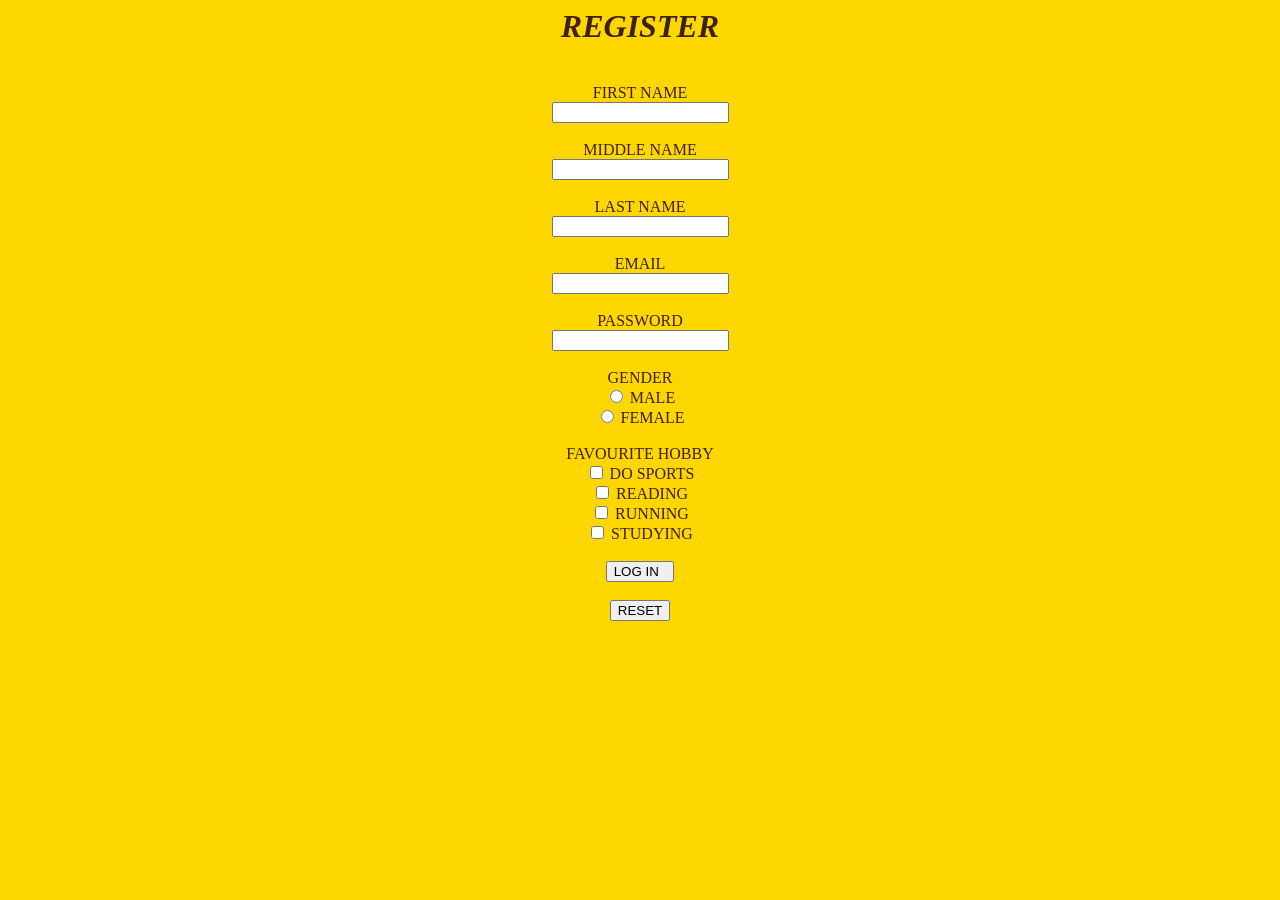
<file: index.html>
<html>
<head>
<title> register</title>
 <link rel="stylesheet" href="design.css">
</head>

<body>
<form action ="FIRSTPAGE.html">
<i><h1> REGISTER </h1></i>
<BR>FIRST NAME 
<br><input type="text" name="First Name" value="" required >



<BR>
<BR> MIDDLE NAME
<br><input type="text" name="MIDDLE Name" value="" required >



<BR>
<BR> LAST NAME
<br><input type="text" name="LAST Name" value="" required >




<BR>
<BR> EMAIL
<br><input type="text" name="EMAIL" value="" required >




<BR>
<BR> PASSWORD
<br><input type="PASSWORD" name="PASSWORD" value="" required >




<BR>
<br> GENDER
<br><input type="RADIO" name="GENDER" value="MALE " ><label> MALE</label>
<br><input type="RADIO" name="GENDER" value="FEMALE " ><LABEL> FEMALE </LABEL>




<BR>
<BR> FAVOURITE HOBBY
<br><input type="CHECKBOX" name="FAV HOBBY" value="DO SPORTS " ><label> DO SPORTS</label>
<br><input type="CHECKBOX" name="FAV HOBBY" value="READING " ><label> READING</label>
<br><input type="CHECKBOX" name="FAV HOBBY" value="RUNNING " ><label> RUNNING</label>
<br><input type="CHECKBOX" name="FAV HOBBY" value="STUDING " ><label> STUDYING </label>









<BR>

<br><input type="submit" " value="LOG IN  " >





<BR>
<br><input type="reset" " value="RESET" >
 
 
 
 
 </form>
 </body>



</html>
</file>
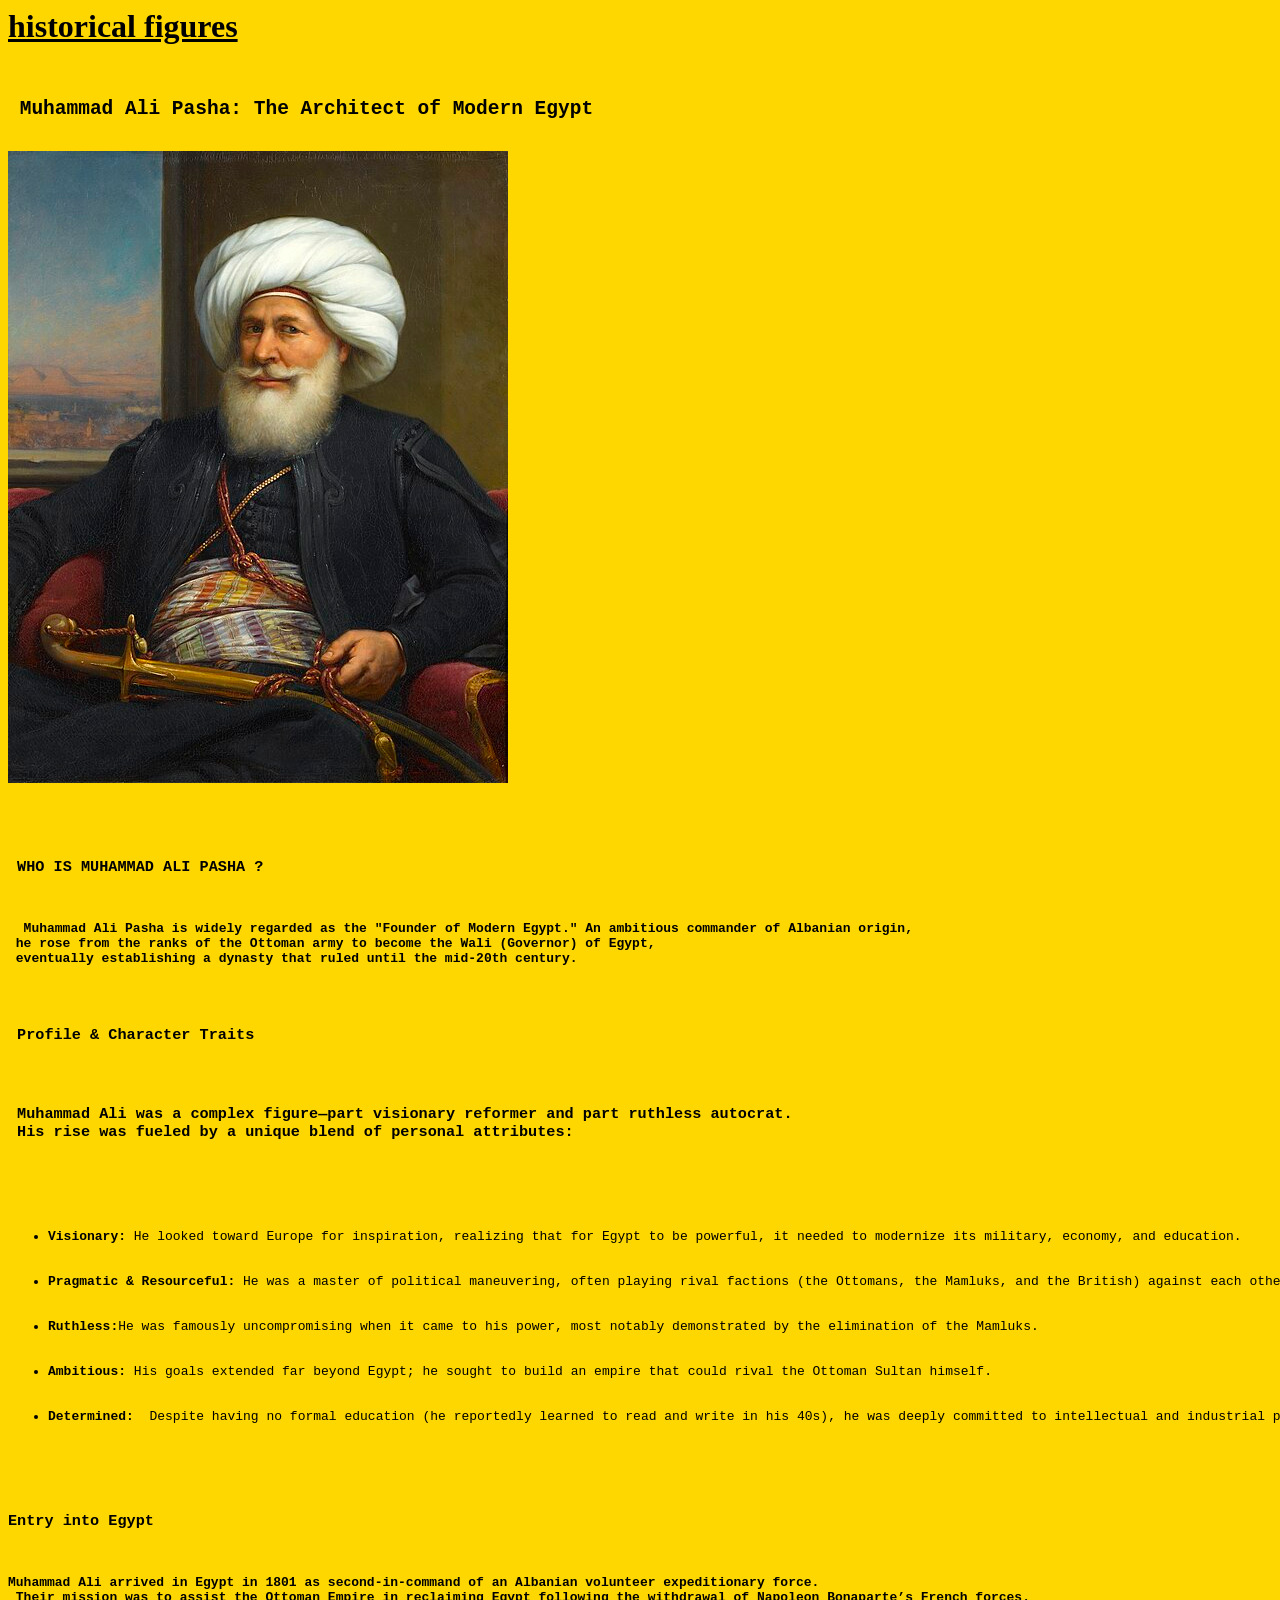
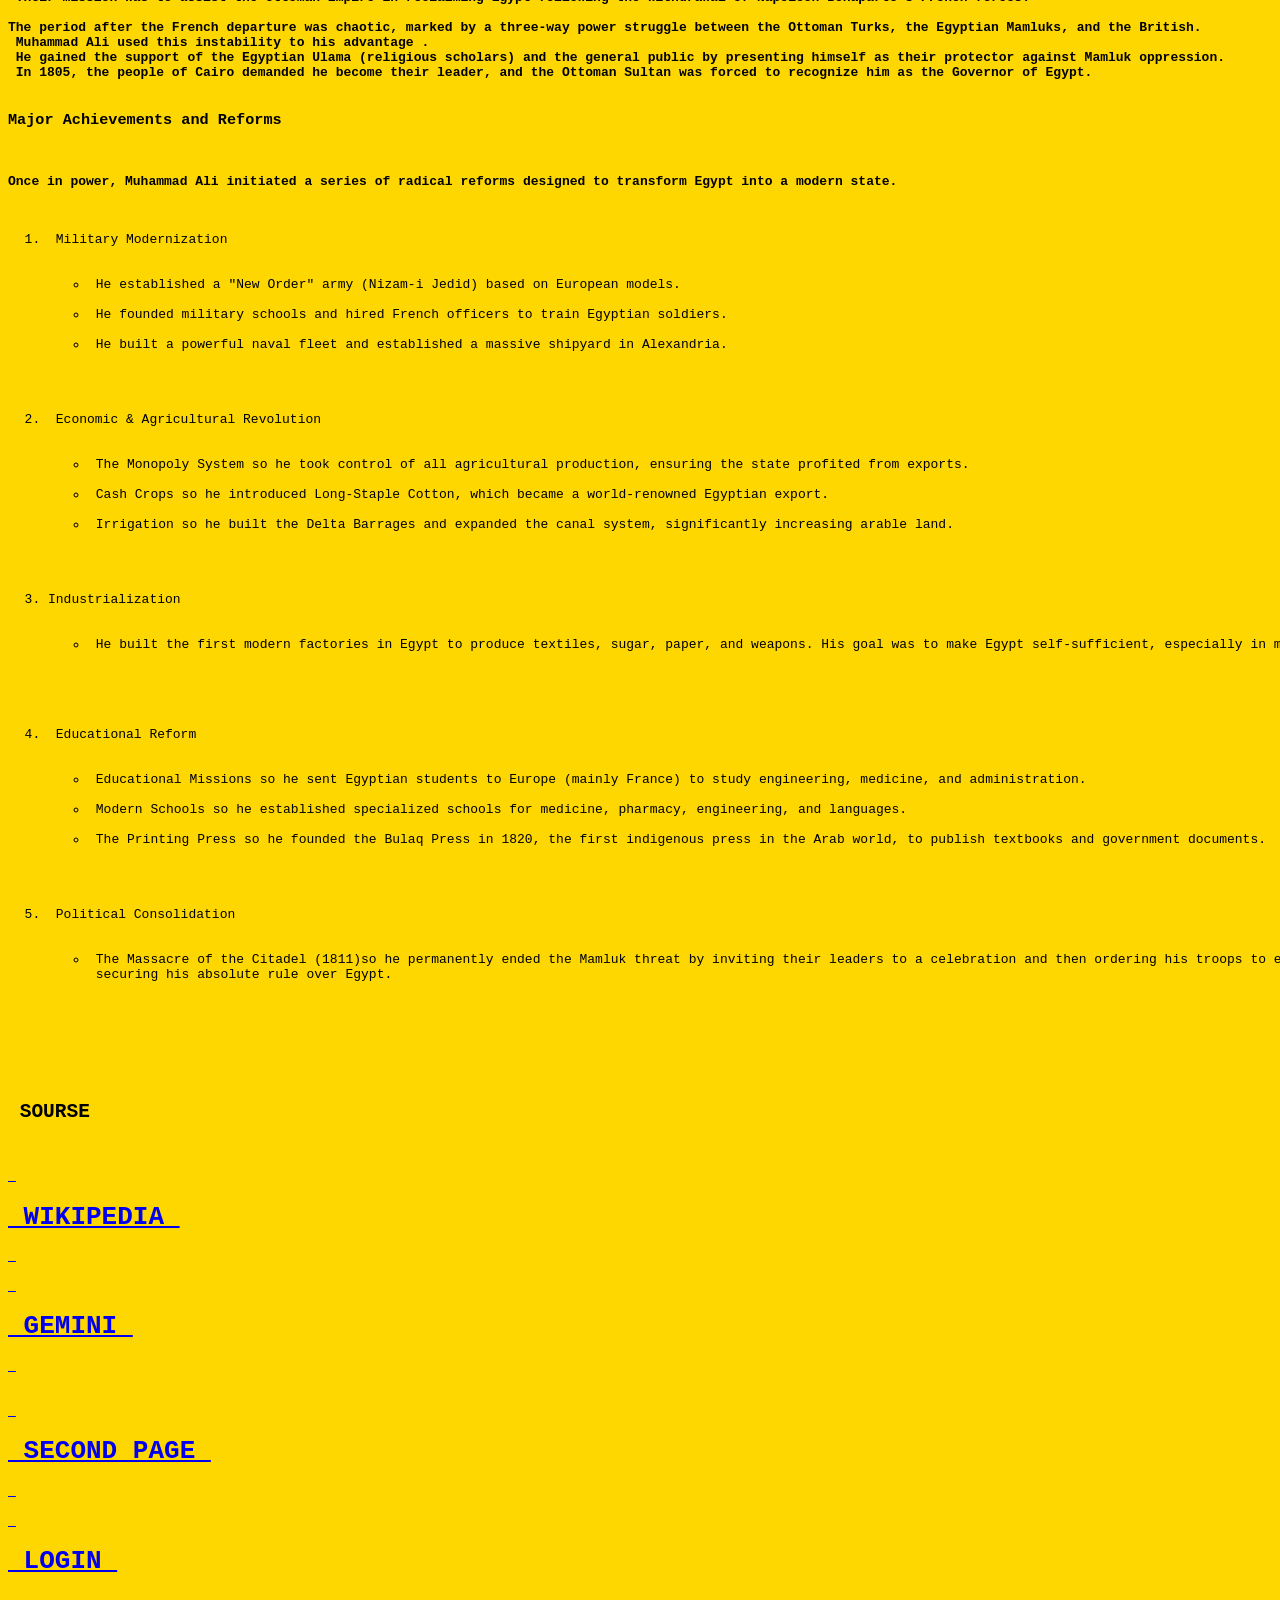
<file: FIRSTPAGE.html>
<html>
<head>
<title> FIRST PAGE </title>
<link rel="stylesheet" href="design.css">
</head>

<body>
 <u><b><h1>historical figures </h1> </b> </u>
 <pre> <h2> Muhammad Ali Pasha: The Architect of Modern Egypt  </h2> 
<img src="Muhammad_Ali.jpg"/>



 <h3> WHO IS MUHAMMAD ALI PASHA ? </h3>
 
 <b> Muhammad Ali Pasha is widely regarded as the "Founder of Modern Egypt." An ambitious commander of Albanian origin, 
 he rose from the ranks of the Ottoman army to become the Wali (Governor) of Egypt,
 eventually establishing a dynasty that ruled until the mid-20th century.</b>
 
 
 <h3> Profile & Character Traits </h3>
 
<h3> Muhammad Ali was a complex figure—part visionary reformer and part ruthless autocrat.
 His rise was fueled by a unique blend of personal attributes:  </h3>
 <ul>
 <li><b>Visionary:</b> He looked toward Europe for inspiration, realizing that for Egypt to be powerful, it needed to modernize its military, economy, and education. </li>
 <li><b>Pragmatic & Resourceful: </b>He was a master of political maneuvering, often playing rival factions (the Ottomans, the Mamluks, and the British) against each other. </li>
 <li><b>Ruthless:</b>He was famously uncompromising when it came to his power, most notably demonstrated by the elimination of the Mamluks.  </li>
 <li><b>Ambitious: </b>His goals extended far beyond Egypt; he sought to build an empire that could rival the Ottoman Sultan himself. </li>
 <li><b>Determined: </b> Despite having no formal education (he reportedly learned to read and write in his 40s), he was deeply committed to intellectual and industrial progress. </li>
 </ul>
 
<h3>Entry into Egypt </h3>
<b> 
Muhammad Ali arrived in Egypt in 1801 as second-in-command of an Albanian volunteer expeditionary force.
 Their mission was to assist the Ottoman Empire in reclaiming Egypt following the withdrawal of Napoleon Bonaparte’s French forces.

The period after the French departure was chaotic, marked by a three-way power struggle between the Ottoman Turks, the Egyptian Mamluks, and the British.
 Muhammad Ali used this instability to his advantage .
 He gained the support of the Egyptian Ulama (religious scholars) and the general public by presenting himself as their protector against Mamluk oppression.
 In 1805, the people of Cairo demanded he become their leader, and the Ottoman Sultan was forced to recognize him as the Governor of Egypt.
</b>
<h3>Major Achievements and Reforms </h3>
<b>
Once in power, Muhammad Ali initiated a series of radical reforms designed to transform Egypt into a modern state. </b>

<ol>
<li> Military Modernization </li>
<ul>
<li> He established a "New Order" army (Nizam-i Jedid) based on European models. </li>
<li> He founded military schools and hired French officers to train Egyptian soldiers. </li>
<li> He built a powerful naval fleet and established a massive shipyard in Alexandria. </li>
</ul>


<li> Economic & Agricultural Revolution </li>
<ul>
<li> The Monopoly System so he took control of all agricultural production, ensuring the state profited from exports. </li>
<li> Cash Crops so he introduced Long-Staple Cotton, which became a world-renowned Egyptian export.  </li>
<li> Irrigation so he built the Delta Barrages and expanded the canal system, significantly increasing arable land.  </li>
</ul>


<li>Industrialization </li>
<ul>
<li> He built the first modern factories in Egypt to produce textiles, sugar, paper, and weapons. His goal was to make Egypt self-sufficient, especially in military equipment.  </li>
</ul>



<li> Educational Reform </li>
<ul>
<li> Educational Missions so he sent Egyptian students to Europe (mainly France) to study engineering, medicine, and administration. </li>
<li> Modern Schools so he established specialized schools for medicine, pharmacy, engineering, and languages. </li>
<li> The Printing Press so he founded the Bulaq Press in 1820, the first indigenous press in the Arab world, to publish textbooks and government documents. </li>
</ul>


<li> Political Consolidation </li>
<ul>  
<li> The Massacre of the Citadel (1811)so he permanently ended the Mamluk threat by inviting their leaders to a celebration and then ordering his troops to eliminate them,
 securing his absolute rule over Egypt. </li>
</ul>
</ol>

</body>

<h2> SOURSE </h2>
<br><a href= "https://ar.wikipedia.org/wiki"target = "blank"> <H1> WIKIPEDIA </H1> </a>
<br><a href= "https://gemini.google.com/"target = "blank"> <H1> GEMINI </H1> </a>

<br><a href= "SECONDPAGE.html"target = "blank"> <H1> SECOND PAGE </H1> </a>
<br><a href= "index.html"target = "blank"> <H1> LOGIN </H1> </a>




</html>




































 
 
 
 
 
 
 
 
 
 
 
 
 
 
 
 </pre>
</file>
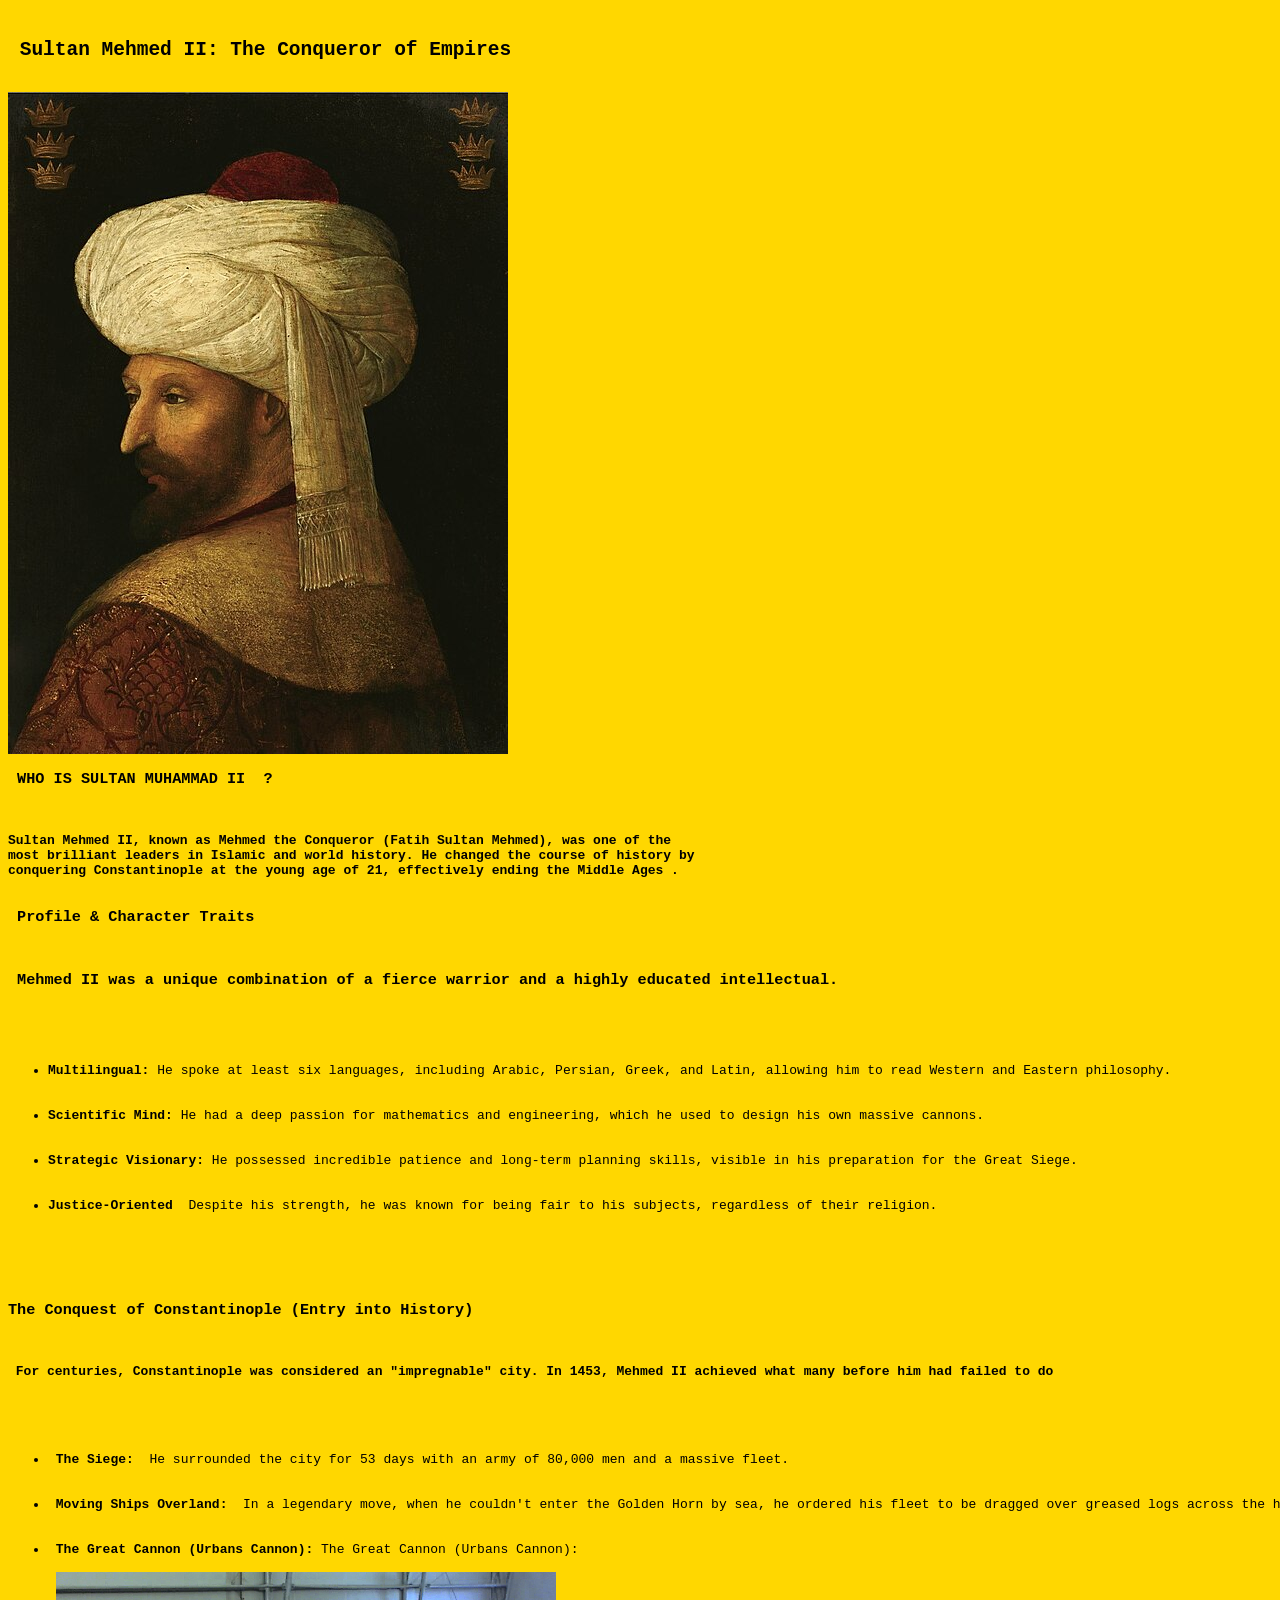
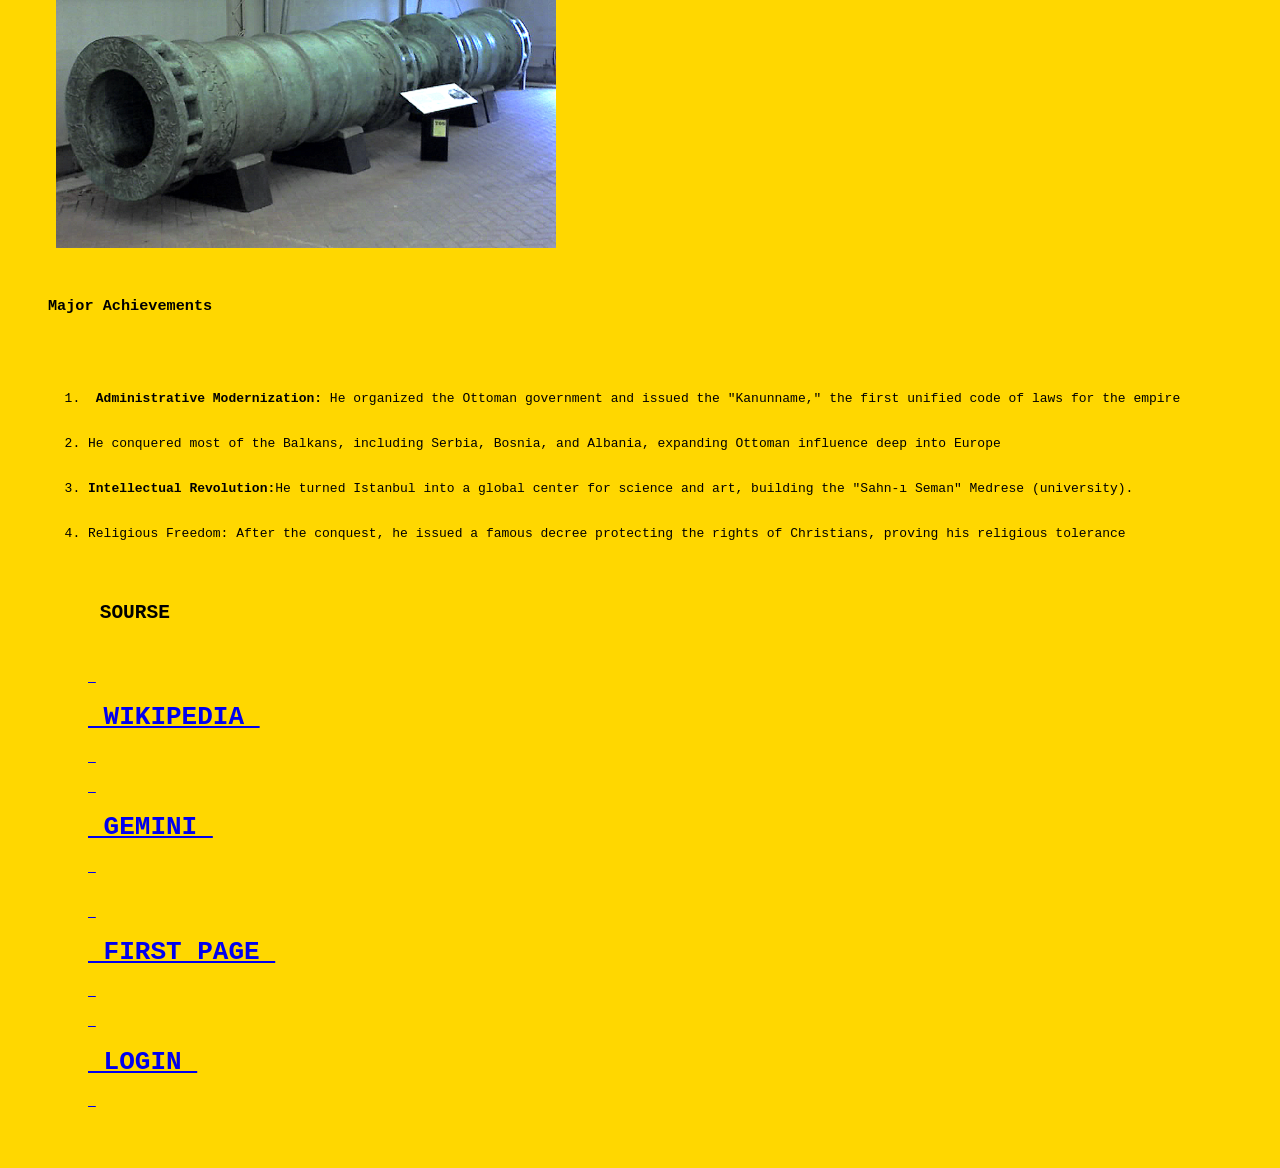
<file: SECONDPAGE.html>
<html>
<head> 
<title> SECOND PAGE </title>
<link rel="stylesheet" href="design.css">
</head>
<body>
<pre> <h2> Sultan Mehmed II: The Conqueror of Empires </h2>
<img src="Sultan_Mehmed_II_The_Conqueror.jpg"/>
<h3> WHO IS SULTAN MUHAMMAD II  ? </h3>
<b>
Sultan Mehmed II, known as Mehmed the Conqueror (Fatih Sultan Mehmed), was one of the
most brilliant leaders in Islamic and world history. He changed the course of history by
conquering Constantinople at the young age of 21, effectively ending the Middle Ages .
</b>
<h3> Profile & Character Traits </h3>
<h3> Mehmed II was a unique combination of a fierce warrior and a highly educated intellectual. </h3>
<ul>
 <li><b>Multilingual:</b> He spoke at least six languages, including Arabic, Persian, Greek, and Latin, allowing him to read Western and Eastern philosophy. </li>
 <li><b>Scientific Mind: </b>He had a deep passion for mathematics and engineering, which he used to design his own massive cannons. </li>
 <li><b>Strategic Visionary:</b> He possessed incredible patience and long-term planning skills, visible in his preparation for the Great Siege. </li>
 <li><b>Justice-Oriented </b> Despite his strength, he was known for being fair to his subjects, regardless of their religion.</li>
 </ul>
 <h3>The Conquest of Constantinople (Entry into History) </h3>
 <b>
 For centuries, Constantinople was considered an "impregnable" city. In 1453, Mehmed II achieved what many before him had failed to do </b>
 
 <ul>
 <li><b> The Siege: </b> He surrounded the city for 53 days with an army of 80,000 men and a massive fleet. </li>
 <li><b> Moving Ships Overland: </b> In a legendary move, when he couldn't enter the Golden Horn by sea, he ordered his fleet to be dragged over greased logs across the hills of Galata.  </li>
 <li><b> The Great Cannon (Urbans Cannon):</b> The Great Cannon (Urbans Cannon): </li>
 <img src="Dardanelles.JPG"width=500/>
  
  <h3>Major Achievements </h3>
  <ol>
  <li><b> Administrative Modernization:</b> He organized the Ottoman government and issued the "Kanunname," the first unified code of laws for the empire   </li>
  <li><bExpanding Borders:></b>He conquered most of the Balkans, including Serbia, Bosnia, and Albania, expanding Ottoman influence deep into Europe</li>
  <li><b>Intellectual Revolution:</b>He turned Istanbul into a global center for science and art, building the "Sahn-ı Seman" Medrese (university).</li>
  <li>Religious Freedom:<b></b> After the conquest, he issued a famous decree protecting the rights of Christians, proving his religious tolerance</li>
  </body>
  <h2> SOURSE </h2>
<br><a href= "https://ar.wikipedia.org/wiki"target = "blank"> <H1> WIKIPEDIA </H1> </a>
<br><a href= "https://gemini.google.com/"target = "blank"> <H1> GEMINI </H1> </a>

<br><a href= "FIRSTPAGE.html"target = "blank"> <H1> FIRST PAGE </H1> </a>
<br><a href= "index.html"target = "blank"> <H1> LOGIN </H1> </a>

</html>
</file>
<file: design.css>
form { color:#3D2114 ; text-align: center;}
body {background-color:#FFD700 ;
</file>
